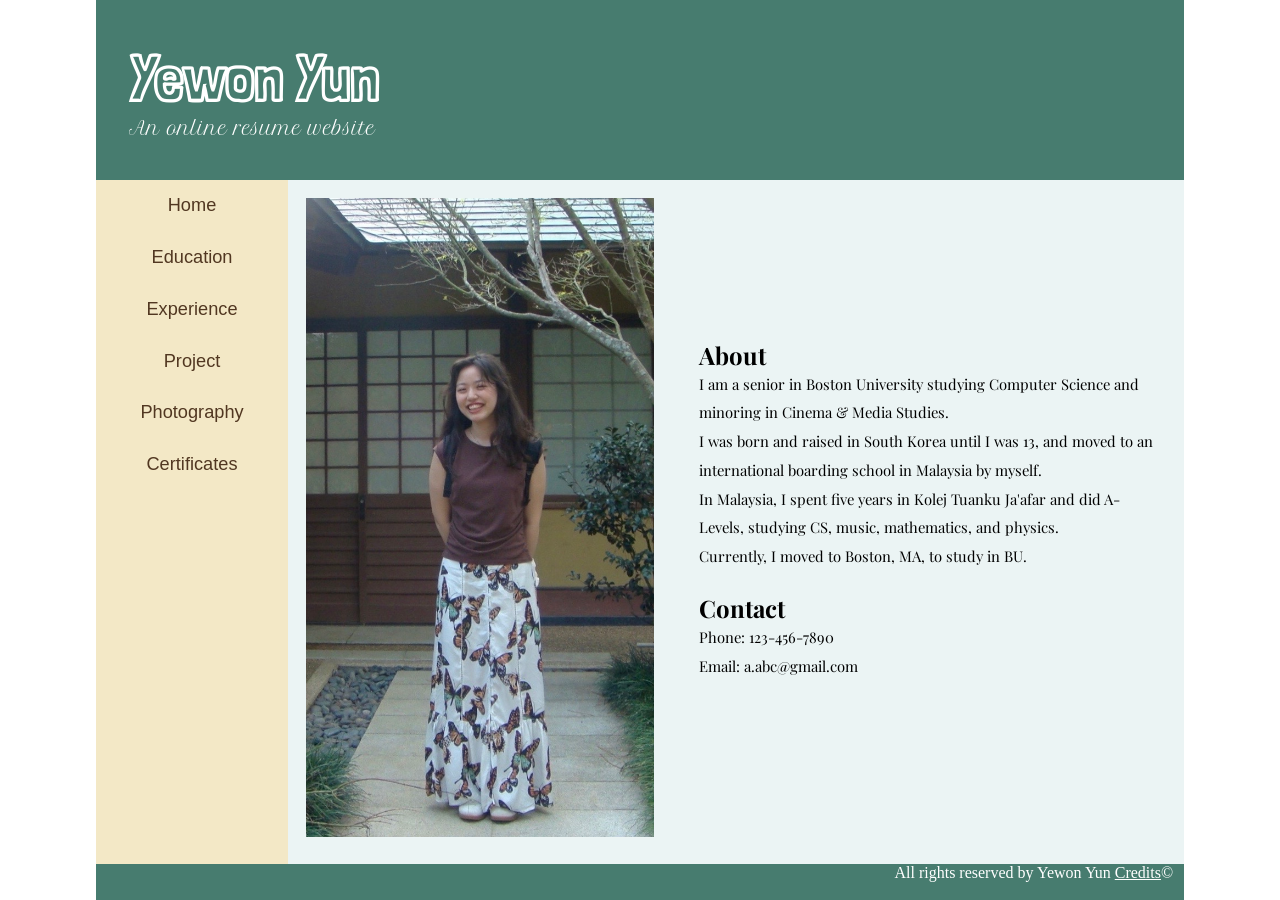
<file: index.html>
<!DOCTYPE html>
<html lang="en">
    <head>
        <meta charset="UTF-8">
        <link rel="stylesheet" href="styles.css">
        <link rel="preconnect" href="https://fonts.googleapis.com">
        <link rel="preconnect" href="https://fonts.gstatic.com" crossorigin>
        <link href="https://fonts.googleapis.com/css2?family=Emblema+One&family=Londrina+Outline&family=Petit+Formal+Script&family=Playfair+Display:ital,wght@0,400..900;1,400..900&display=swap" rel="stylesheet">
        <title>Home | Yewon's Resume</title>
    </head>
    <body>
        <div id="page-wrapper">
            <header>
                <h1>Yewon Yun</h1>
                <p>An online resume website</p>
            </header>

            <div class="wrap">
                <nav>
                    <ul>
                        <li><a href="index.html">Home</a></li>
                        <li><a href="education.html">Education</a></li>
                        <li><a href="experiences.html">Experience</a></li>
                        <li><a href="projects.html">Project</a></li>
                        <li><a href="photography.html">Photography</a></li>
                        <li><a href="certificates.html">Certificates</a></li>
                    </ul>
                </nav>

                <div class="whitepart">
                    <img src="images/yewon.jpg" alt="Yewon Yun">
                    <main>
                        <h2>About</h2>
                        <p>
                            I am a senior in Boston University studying Computer Science and minoring in Cinema & Media Studies. <br> <!-- searched this on the internet trying to learn how to write in next line-->
                            I was born and raised in South Korea until I was 13, and moved to an international boarding school in Malaysia by myself.<br>
                            In Malaysia, I spent five years in Kolej Tuanku Ja'afar and did A-Levels, studying CS, music, mathematics, and physics. <br>
                            Currently, I moved to Boston, MA, to study in BU. <br>
                        </p>
                        <h2>Contact</h2>
                        <p>
                            Phone: 123-456-7890 <br>
                            Email: a.abc@gmail.com<br>
                        </p>
                    </main>
                </div>
            </div>

            <footer>
                <p>All rights reserved by Yewon Yun <a href="">Credits</a>&#169;</p>
            </footer>

        </div>
        
    </body>

</html>
</file>
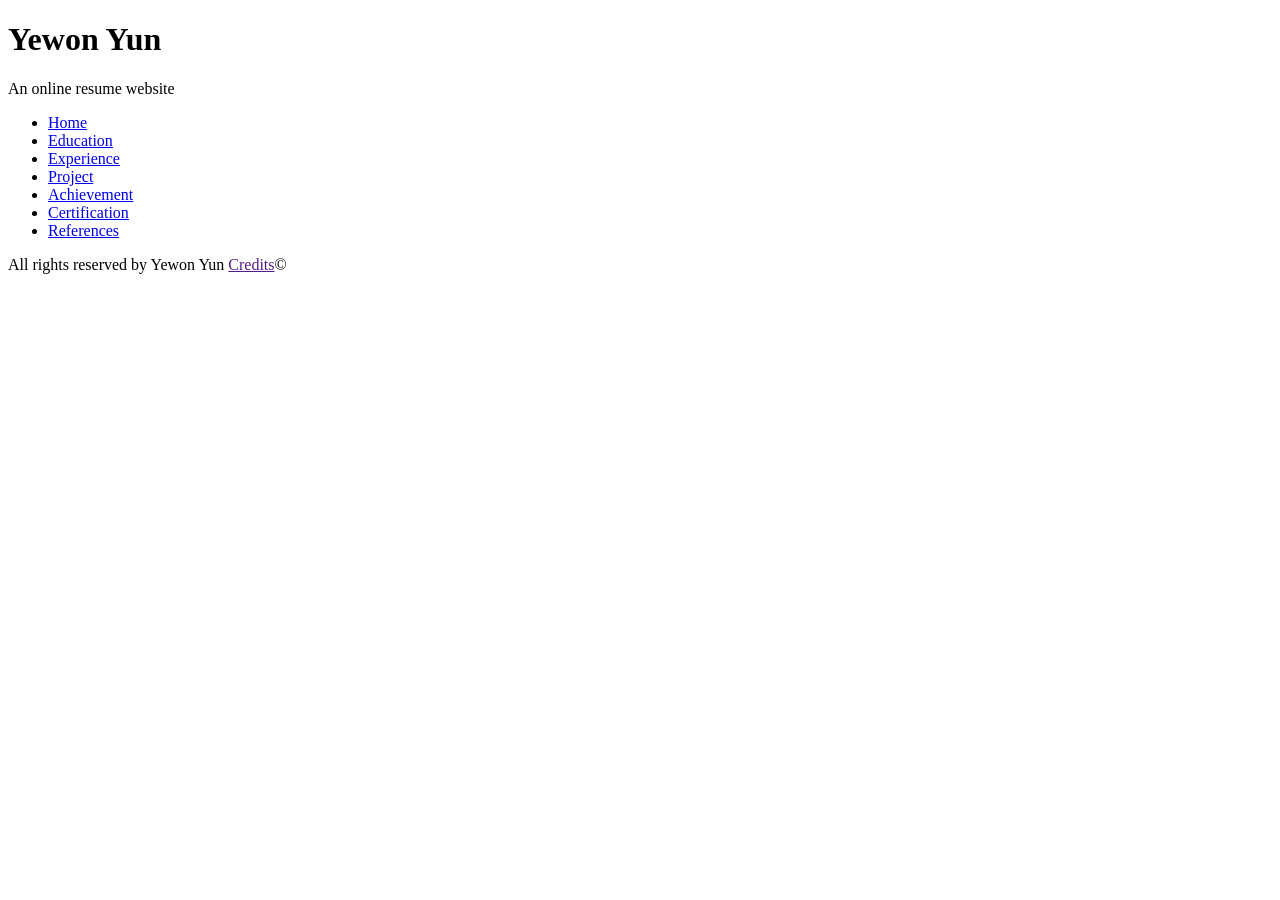
<file: achievements.html>
<!DOCTYPE html>
<html lang="en">
    <head>
        <meta charset="UTF-8">
        <title>Yewon's resume Website</title>
    </head>

    <header>
        <h1>Yewon Yun</h1>
        <p>An online resume website</p>
    </header>

    <nav>
        <ul>
            <li><a href="index.html">Home</a></li>
            <li><a href="education.html">Education</a></li>
            <li><a href="experiences.html">Experience</a></li>
            <li><a href="projects.html">Project</a></li>
            <li><a href="achievements.html">Achievement</a></li>
            <li><a href="certifications.html">Certification</a></li>
            <li><a href="references.html">References</a></li>
        </ul>
    </nav>

    <main>
        
    </main>

    <footer>
        <p>All rights reserved by Yewon Yun <a href="">Credits</a>&#169;</p>
    </footer>

    </html>
</file>
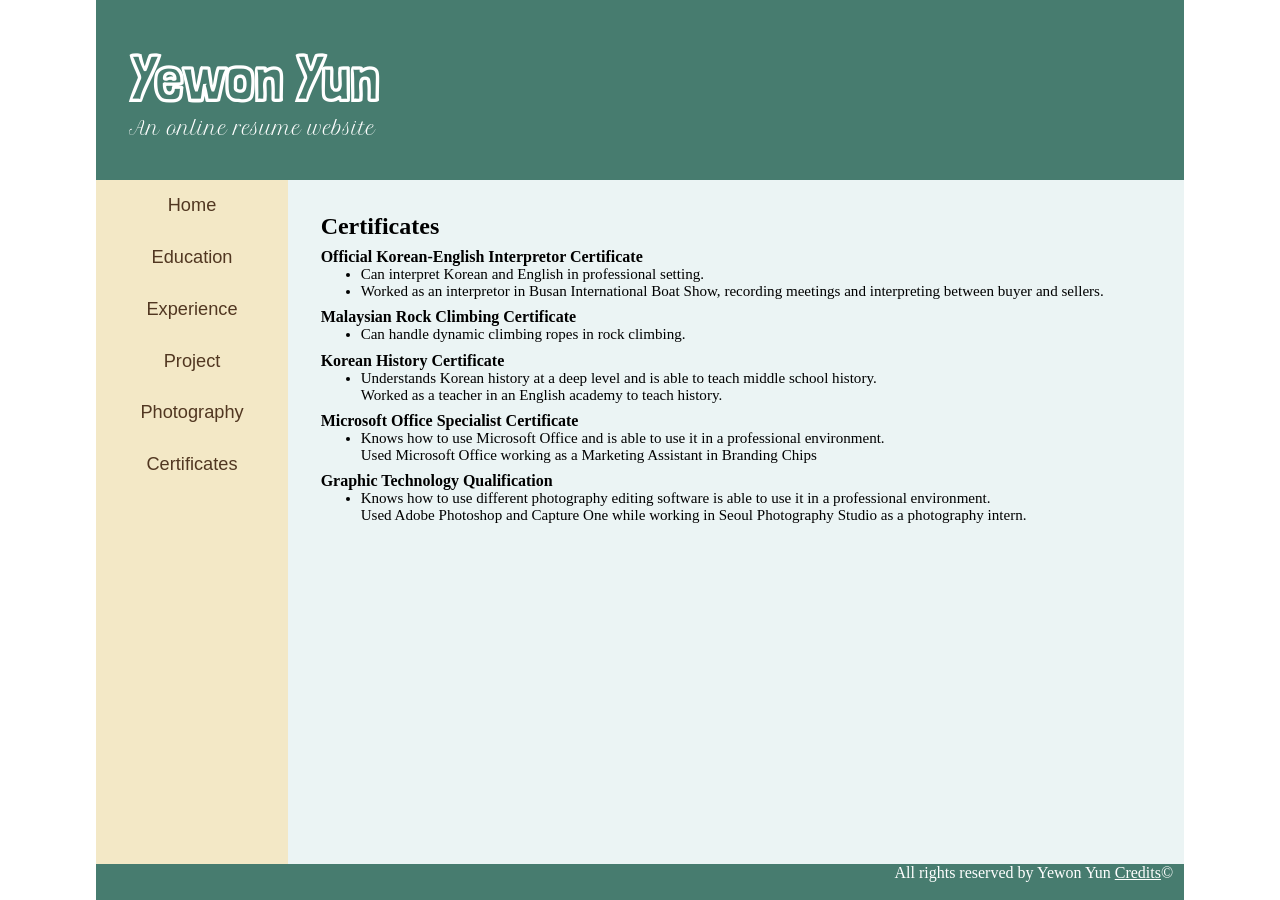
<file: certificates.html>
<!DOCTYPE html>
<html lang="en">
    <head>
        <meta charset="UTF-8">
        <link rel="stylesheet" href="styles.css">
        <link rel="preconnect" href="https://fonts.googleapis.com">
        <link rel="preconnect" href="https://fonts.gstatic.com" crossorigin>
        <link href="https://fonts.googleapis.com/css2?family=Emblema+One&family=Londrina+Outline&family=Petit+Formal+Script&family=Playfair+Display:ital,wght@0,400..900;1,400..900&display=swap" rel="stylesheet">
        <title>Certificates | Yewon's Resume</title>
    </head>

    <body>
        <div id="page-wrapper">
            <header>
                <h1>Yewon Yun</h1>
                <p>An online resume website</p>
            </header>

            <div class="wrap">
                <nav>
                    <ul>
                        <li><a href="index.html">Home</a></li>
                        <li><a href="education.html">Education</a></li>
                        <li><a href="experiences.html">Experience</a></li>
                        <li><a href="projects.html">Project</a></li>
                        <li><a href="photography.html">Photography</a></li>
                        <li><a href="certificates.html">Certificates</a></li>
                    </ul>
                </nav>

                <main class="exp">

                    <h2>Certificates</h2>

                        <h4>Official Korean-English Interpretor Certificate</h4>
                        <ul>
                            <li>Can interpret Korean and English in professional setting.</li>
                            <li>Worked as an interpretor in Busan International Boat Show, recording meetings and interpreting between buyer and sellers.</li>
                        </ul>
                        

                        <h4>Malaysian Rock Climbing Certificate</h4>
                        <ul>
                            <li>
                                Can handle dynamic climbing ropes in rock climbing.<br>
                            </li>
                        </ul>
                        

                        <h4>Korean History Certificate</h4>
                        <ul>
                            <li>
                                Understands Korean history at a deep level and is able to teach middle school history.<br>
                                Worked as a teacher in an English academy to teach history.
                            </li>
                        </ul>
                        

                        <h4>Microsoft Office Specialist Certificate</h4>
                        <ul>
                            <li>
                                Knows how to use Microsoft Office and is able to use it in a professional environment.<br>
                                Used Microsoft Office working as a Marketing Assistant in Branding Chips 
                            </li>
                        </ul>
                        
                        

                        <h4>Graphic Technology Qualification</h4>
                        <ul>
                            <li>
                                Knows how to use different photography editing software is able to use it in a professional environment.<br>
                                Used Adobe Photoshop and Capture One while working in Seoul Photography Studio as a photography intern. 
                            </li>
                        </ul>
                        
                </main>
            </div>

            <footer>
                <p>All rights reserved by Yewon Yun <a href="">Credits</a>&#169;</p>
            </footer>

        </div>
    </body>
    
</html>
</file>
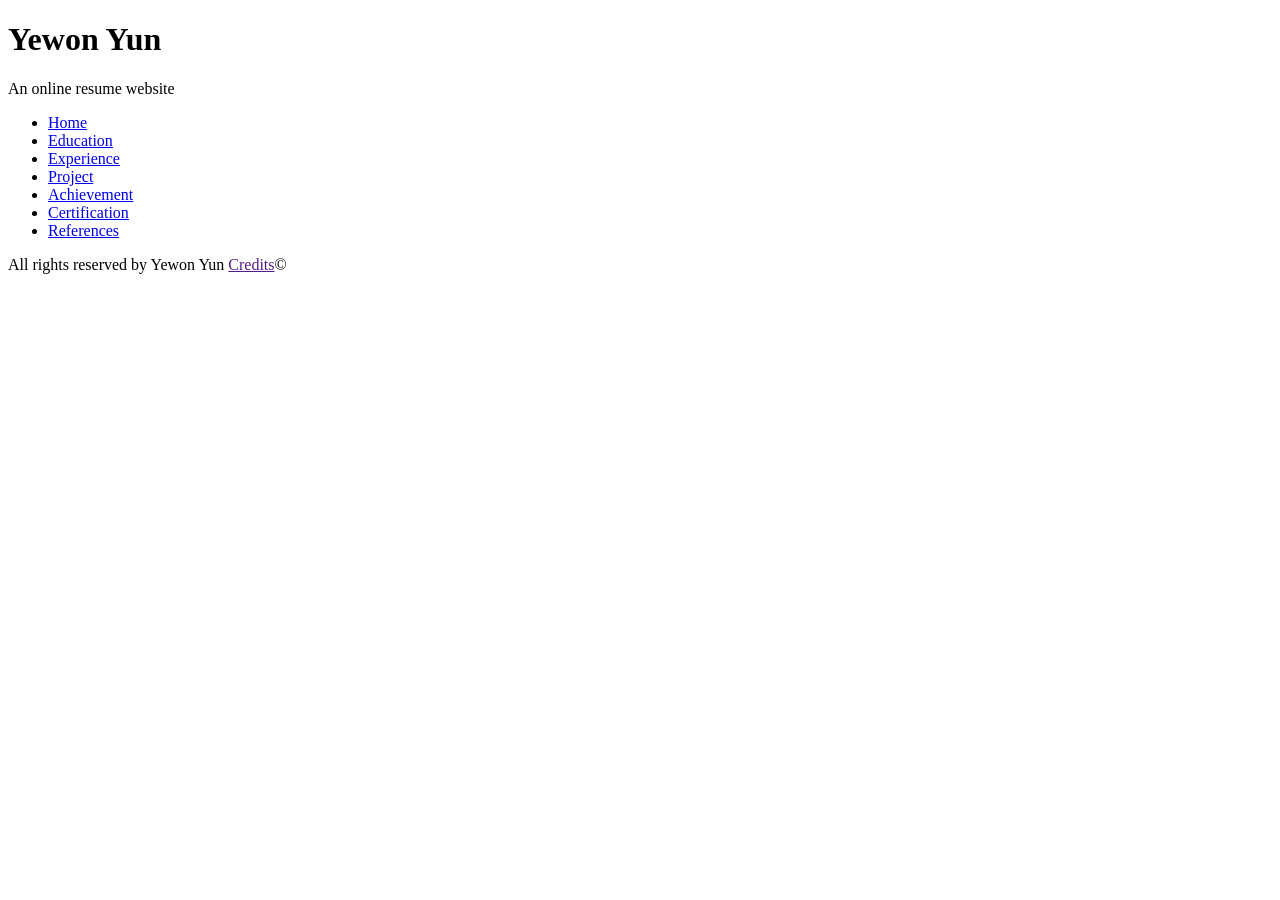
<file: certifications.html>
<!DOCTYPE html>
<html lang="en">
    <head>
        <meta charset="UTF-8">
        <title>Yewon's resume Website</title>
    </head>

    <header>
        <h1>Yewon Yun</h1>
        <p>An online resume website</p>
    </header>

    <nav>
        <ul>
            <li><a href="index.html">Home</a></li>
            <li><a href="education.html">Education</a></li>
            <li><a href="experiences.html">Experience</a></li>
            <li><a href="projects.html">Project</a></li>
            <li><a href="achievements.html">Achievement</a></li>
            <li><a href="certifications.html">Certification</a></li>
            <li><a href="references.html">References</a></li>
        </ul>
    </nav>


    <main>
        
    </main>

    <footer>
        <p>All rights reserved by Yewon Yun <a href="">Credits</a>&#169;</p>
    </footer>
    
    </html>
</file>
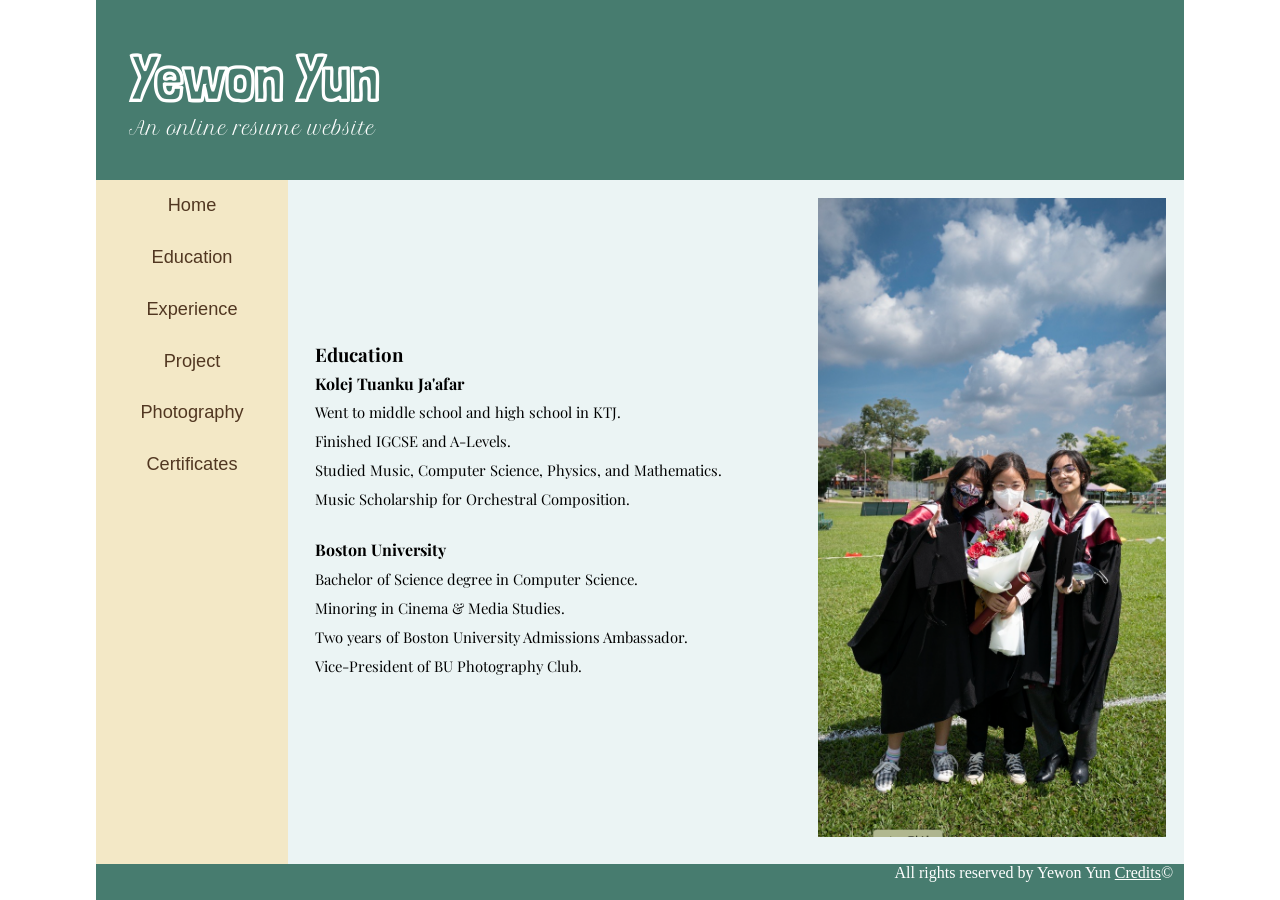
<file: education.html>
<!DOCTYPE html>
<html lang="en">
    <head>
        <meta charset="UTF-8">
        <link rel="stylesheet" href="styles.css">
        <link rel="preconnect" href="https://fonts.googleapis.com">
        <link rel="preconnect" href="https://fonts.gstatic.com" crossorigin>
        <link href="https://fonts.googleapis.com/css2?family=Emblema+One&family=Londrina+Outline&family=Petit+Formal+Script&family=Playfair+Display:ital,wght@0,400..900;1,400..900&display=swap" rel="stylesheet">
        <title>Education | Yewon's Resume</title>
    </head>
    <body>
        <div id="page-wrapper">
            <header>
                <h1>Yewon Yun</h1>
                <p>An online resume website</p>
            </header>

            <div class="wrap">
                <nav>
                    <ul>
                        <li><a href="index.html">Home</a></li>
                        <li><a href="education.html">Education</a></li>
                        <li><a href="experiences.html">Experience</a></li>
                        <li><a href="projects.html">Project</a></li>
                        <li><a href="photography.html">Photography</a></li>
                        <li><a href="certificates.html">Certificates</a></li>
                    </ul>
                </nav>

                <div class="whitepart">

                    <main>
                        <h3>Education</h3>

                        <h4>Kolej Tuanku Ja'afar</h4>
                        <p>Went to middle school and high school in KTJ. <br>
                            Finished IGCSE and A-Levels.<br>
                            Studied Music, Computer Science, Physics, and Mathematics.<br>
                            Music Scholarship for Orchestral Composition.</p>

                        <h4>Boston University</h4>
                        <p>Bachelor of Science degree in Computer Science.<br>
                            Minoring in Cinema & Media Studies.<br>
                            Two years of Boston University Admissions Ambassador.<br>
                            Vice-President of BU Photography Club.
                        </p>
                    </main>

                    <img src="images/graduation.png" alt="graduation photos" >


                </div>

                
            </div>

            <footer>
                <p>All rights reserved by Yewon Yun <a href="">Credits</a>&#169;</p>
            </footer>
        </div>
        

    </body>

    

    </html>
</file>
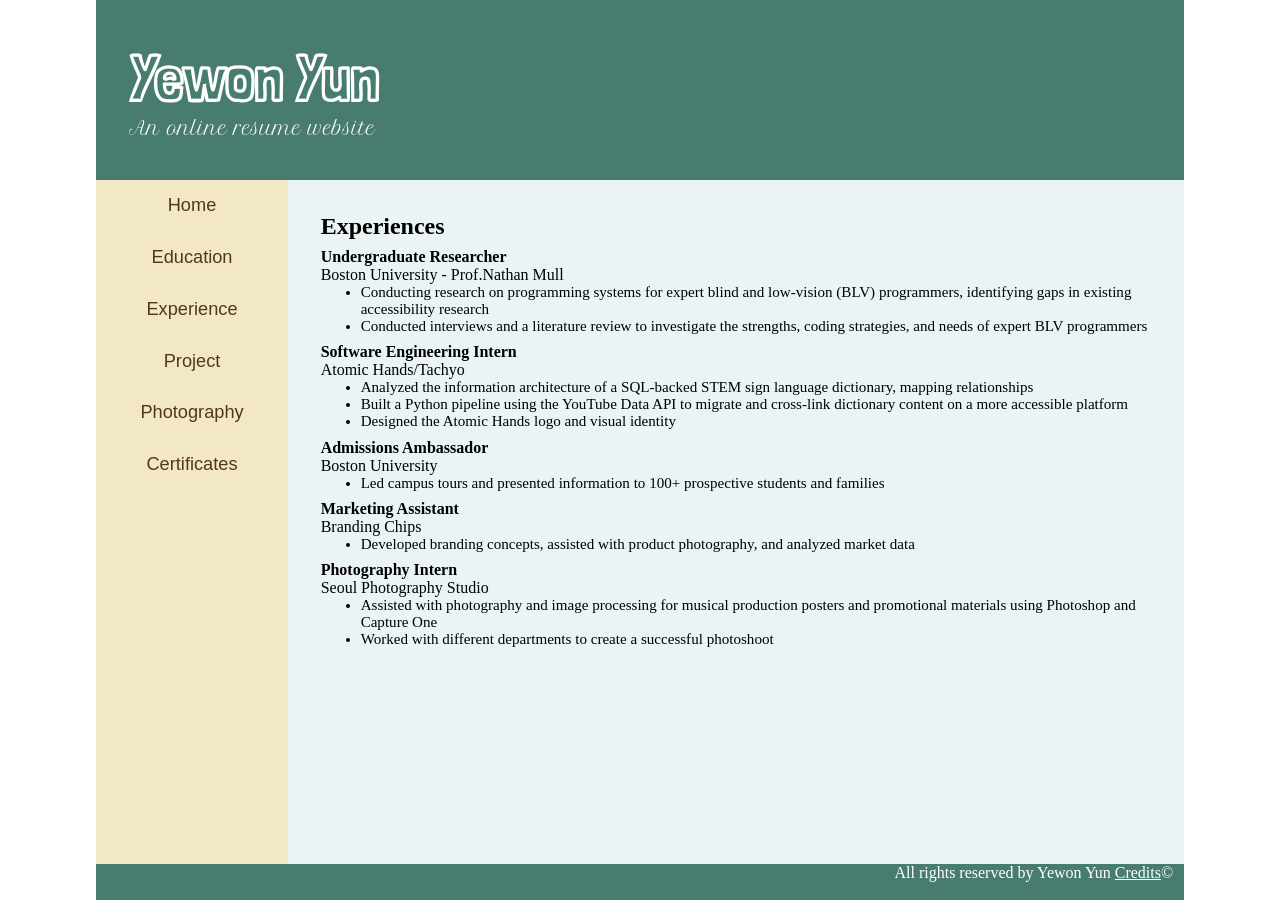
<file: experiences.html>
<!DOCTYPE html>
<html lang="en">
    <head>
        <meta charset="UTF-8">
        <link rel="stylesheet" href="styles.css">
        <link rel="preconnect" href="https://fonts.googleapis.com">
        <link rel="preconnect" href="https://fonts.gstatic.com" crossorigin>
        <link href="https://fonts.googleapis.com/css2?family=Emblema+One&family=Londrina+Outline&family=Petit+Formal+Script&family=Playfair+Display:ital,wght@0,400..900;1,400..900&display=swap" rel="stylesheet">
        <title>Experiences | Yewon's Resume</title>
    </head>

    <body>
        <div id="page-wrapper">
            <header>
                <h1>Yewon Yun</h1>
                <p>An online resume website</p>
            </header>

            <div class="wrap">
                <nav>
                    <ul>
                        <li><a href="index.html">Home</a></li>
                        <li><a href="education.html">Education</a></li>
                        <li><a href="experiences.html">Experience</a></li>
                        <li><a href="projects.html">Project</a></li>
                        <li><a href="photography.html">Photography</a></li>
                        <li><a href="certificates.html">Certificates</a></li>
                    </ul>
                </nav>

                <main class="exp">
                    <h2>Experiences</h2>
                    <div class="job">
                        <h4>Undergraduate Researcher</h4>
                        <p>Boston University  - Prof.Nathan Mull </p>
                        <ul>
                            <li>Conducting research on programming systems for expert blind and low-vision (BLV) programmers, identifying gaps in existing accessibility research</li>
                            <li>Conducted interviews and a literature review to investigate the strengths, coding strategies, and needs of expert BLV programmers</li>
                        </ul>
                    </div>

                    <div class="job">
                        <h4>Software Engineering Intern</h4>
                        <p>Atomic Hands/Tachyo</p>
                        <ul>
                            <li>Analyzed the information architecture of a SQL-backed STEM sign language dictionary, mapping relationships</li>
                            <li>Built a Python pipeline using the YouTube Data API to migrate and cross-link dictionary content on a more accessible platform</li>
                            <li>Designed the Atomic Hands logo and visual identity</li>
                        </ul>
                    </div>

                    <div class="job">
                        <h4>Admissions Ambassador</h4>
                        <p>Boston University</p>
                        <ul>
                            <li>Led campus tours and presented information to 100+ prospective students and families</li>
                        </ul>
                    </div>

                    <div class="job">
                        <h4>Marketing Assistant</h4>
                        <p>Branding Chips</p>
                        <ul>
                            <li>Developed branding concepts, assisted with product photography, and analyzed market data</li>
                        </ul>
                    </div>

                    <div class="job">
                        <h4>Photography Intern </h4>
                        <p>Seoul Photography Studio</p>
                        <ul>
                            <li>Assisted with photography and image processing for musical production posters and promotional materials using Photoshop and Capture One</li>
                            <li>Worked with different departments to create a successful photoshoot</li>
                        </ul>
                    </div>
                </main>
            </div>
            

            <footer>
                <p>All rights reserved by Yewon Yun <a href="">Credits</a>&#169;</p>
            </footer>
        </div>
        


    </body>

    
    </html>
</file>
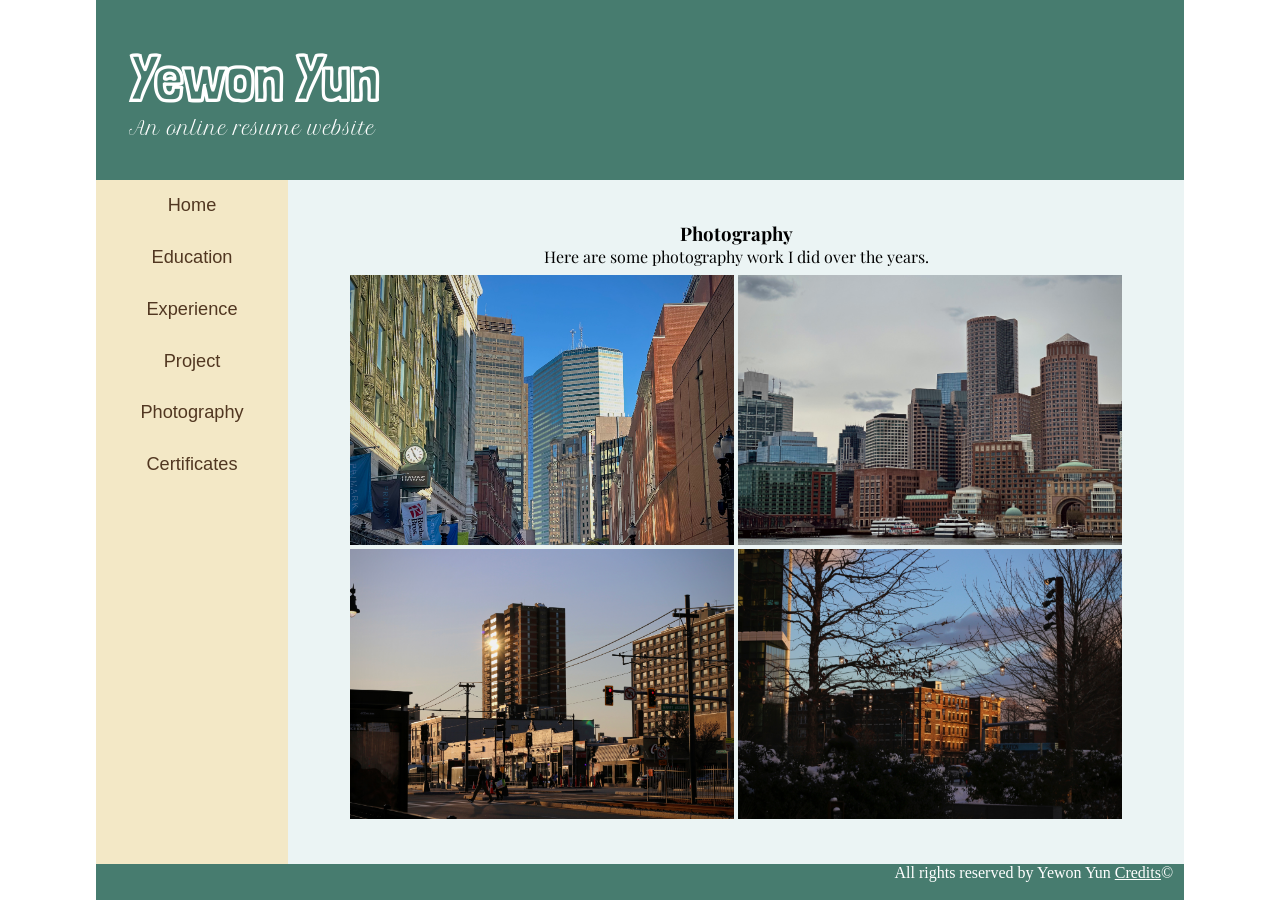
<file: photography.html>
<!DOCTYPE html>
<html lang="en">
    <head>
        <meta charset="UTF-8">
        <link rel="stylesheet" href="styles.css">
        <link rel="preconnect" href="https://fonts.googleapis.com">
        <link rel="preconnect" href="https://fonts.gstatic.com" crossorigin>
        <link href="https://fonts.googleapis.com/css2?family=Emblema+One&family=Londrina+Outline&family=Petit+Formal+Script&family=Playfair+Display:ital,wght@0,400..900;1,400..900&display=swap" rel="stylesheet">
        <title>Photography | Yewon's Resume</title>
    </head>

    <body>
        <div id="page-wrapper">
            <header>
                <h1>Yewon Yun</h1>
                <p>An online resume website</p>
            </header>

            <div class="wrap">
                <nav>
                    <ul>
                        <li><a href="index.html">Home</a></li>
                        <li><a href="education.html">Education</a></li>
                        <li><a href="experiences.html">Experience</a></li>
                        <li><a href="projects.html">Project</a></li>
                        <li><a href="photography.html">Photography</a></li>
                        <li><a href="certificates.html">Certificates</a></li>
                    </ul>
                </nav>


                <main class="photos">
                    <div class="phototext">
                        <h3>Photography</h3>
                        <p>Here are some photography work I did over the years.</p>
                    </div>
                    <div class="images">
                        <div class="container">
                            <img src="images/buildings.jpg" alt="buildings">
                            <img src="images/morebuildings.jpg" alt="Boston buildings">
                        </div>
                        <div class="container">
                            <img src="images/boston.jpg" alt="super88">
                        <img src="images/winter.jpg" alt="building in winter">
                        </div>
                        
                    </div>
                        
                </main>
                
            </div>

            <footer>
                <p>All rights reserved by Yewon Yun <a href="">Credits</a>&#169;</p>
            </footer>
        </div>
    </body>

    

    </html>
</file>
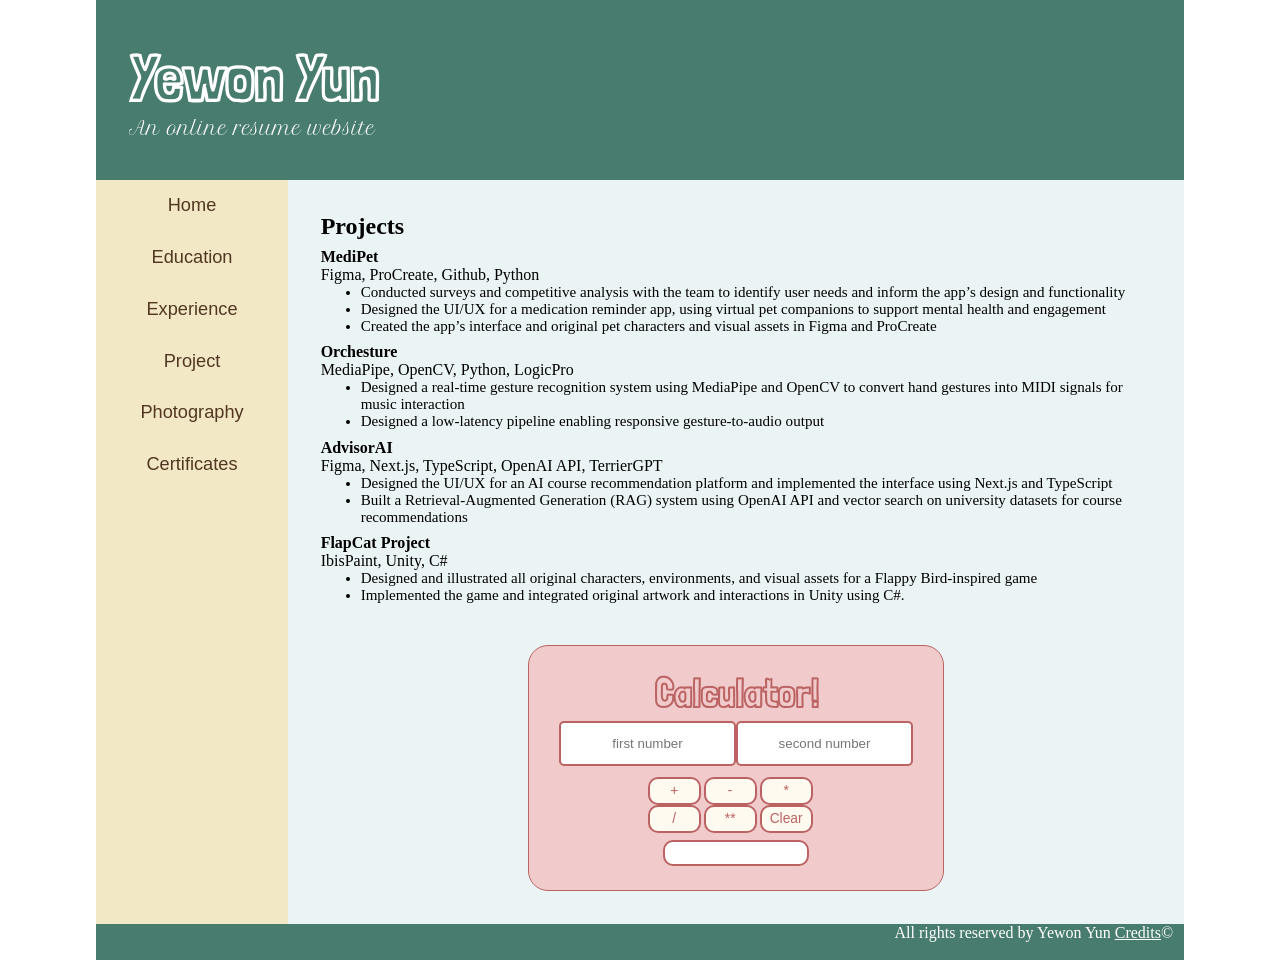
<file: projects.html>
<!DOCTYPE html>
<html lang="en">
    <head>
        <meta charset="UTF-8">
        <link rel="stylesheet" href="styles.css">
        <link rel="preconnect" href="https://fonts.googleapis.com">
        <link rel="preconnect" href="https://fonts.gstatic.com" crossorigin>
        <link href="https://fonts.googleapis.com/css2?family=Emblema+One&family=Londrina+Outline&family=Petit+Formal+Script&family=Playfair+Display:ital,wght@0,400..900;1,400..900&display=swap" rel="stylesheet">
        <title>Projects | Yewon's Resume</title>
    </head>

    <body>
        <div id="page-wrapper">
            <header>
                <h1>Yewon Yun</h1>
                <p>An online resume website</p>
            </header>

            <div class="wrap">
                <nav>
                    <ul>
                        <li><a href="index.html">Home</a></li>
                        <li><a href="education.html">Education</a></li>
                        <li><a href="experiences.html">Experience</a></li>
                        <li><a href="projects.html">Project</a></li>
                        <li><a href="photography.html">Photography</a></li>
                        <li><a href="certificates.html">Certificates</a></li>
                    </ul>
                </nav>

                <main class="exp">
                    <h2>Projects</h2>

                    <div class="project">
                        <h4>MediPet</h4>
                        <p>Figma, ProCreate, Github, Python</p>
                        <ul>
                            <li>Conducted surveys and competitive analysis with the team to identify user needs and inform the app’s design and functionality</li>
                            <li>Designed the UI/UX for a medication reminder app, using virtual pet companions to support mental health and engagement</li>
                            <li>Created the app’s interface and original pet characters and visual assets in Figma and ProCreate</li>
                        </ul>
                    </div>

                    <div class="project">
                        <h4>Orchesture</h4>
                        <p>MediaPipe, OpenCV, Python, LogicPro</p>
                        <ul>
                            <li>Designed a real-time gesture recognition system using MediaPipe and OpenCV to convert hand gestures into MIDI signals for music interaction</li>
                            <li>Designed a low-latency pipeline enabling responsive gesture-to-audio output</li>
                        </ul>
                    </div>

                    <div class="project">
                        <h4>AdvisorAI</h4>
                        <p>Figma, Next.js, TypeScript, OpenAI API, TerrierGPT</p>
                        <ul>
                            <li>Designed the UI/UX for an AI course recommendation platform and implemented the interface using Next.js and TypeScript</li>
                            <li>Built a Retrieval-Augmented Generation (RAG) system using OpenAI API and vector search on university datasets for course recommendations</li>
                        </ul>
                    </div>

                    <div class="project">
                        <h4>FlapCat Project</h4>
                        <p>IbisPaint, Unity, C#</p>
                        <ul>
                            <li>Designed and illustrated all original characters, environments, and visual assets for a Flappy Bird-inspired game</li>
                            <li>Implemented the game and integrated original artwork and interactions in Unity using C#.</li>
                        </ul>
                    </div>



                    <div class="cont">
                        <div class="calculator">
                            <h2>Calculator!</h2>
                            <div class="calc">
                                <div class="ins">
                                    <label for "num1"></label>
                                    <input type="text" id="num1" placeholder="first number">
                                    <label for "num2"></label>
                                    <input type="text" id="num2" placeholder="second number">
                                </div>
                                
                                <div class="buttons">
                                    <button OnClick="doAdd()">+</button>
                                    <button OnClick="doMin()">-</button>
                                    <button OnClick="doMult()">*</button>
                                    <button OnClick="doDiv()">/</button>
                                    <button OnClick="doPow()">**</button>
                                    <button OnClick="doClear()">Clear</button>
                                </div>
                            </div>
                            
                            
                            <h3 id="output"></h3>
                        </div>
                    </div>
                    
                    
                    
                </main>

               
            </div>

            <footer>
                <p>All rights reserved by Yewon Yun <a href="">Credits</a>&#169;</p>
            </footer>
        </div>
        <script src="calculator.js"></script>
    </body>

    

    </html>
</file>
<file: styles.css>
*{
    margin: 0;
    box-sizing: border-box;
}

body{
    display: flex;
    width: 100%;
    height: 100%;
    justify-content: center;
}

#page-wrapper{
    background-color: #ebf4f4;
    margin: 0 auto;
    height: 100%;
    width: 85%;
}

/*------Header & Footer------*/

header{
    height: 20vh;
    background-color: #477c6f;
    color: white;
    display: flex;
    flex-direction: column;
    justify-content: center;
    padding-left: 3%
}

header h1{
    font-family: 'Londrina Outline';
    font-size: calc(1px + 5vw);
}

header p{
    font-family: 'Petit Formal Script';
    font-size: calc(1px + 1.3vw);
}

footer{
    height: 4vh;
    color:white;
    background-color: #477c6f;
    display:flex;
    justify-content: right;
    text-align: center;
    padding-right:1%;
}

footer a{
    color:white;
}

/*------Entire Content Display------*/

.wrap{
    display: flex;
}

/*------Navigation Bar------*/

nav{
    background-color: #f3e8c6;
    width: 15vw;
    min-height: 76vh;
}

nav ul{
    padding-left: 0;
    list-style: none;
    display: flex;
    flex-direction: column;
}

nav ul :hover{
    background-color: #f0c0c0;
}

nav li{
    text-align: center;;
    padding: 8%;
}

nav a{
    text-decoration: none;
    color: #513721; 
    font-size: calc(0.3px + 1.4vw);
    font-family: 'Franklin Gothic Medium', 'Arial Narrow', Arial, sans-serif;
}

/*------Main Contents------*/

.whitepart{
    width: 70vw;
    display: flex;
    font-family: 'Playfair Display';
}

.whitepart img{
    object-fit: cover;
    width: 30vw;
    height: 75vh;
    max-width: 80%;
    padding: 2%;
}

.whitepart main{
    width: 55vw;
    padding: 7% 3% 7% 3%;
    line-height: 180%;
    display: flex;
    flex-direction: column;
    justify-content: center;
}

.whitepart main p{
    margin-bottom: 5%;
    font-size: calc(2px + 1vw);
}
.photos{
    width: 70vw;
    padding: 3%;
    display: flex;
}

.photos{
    padding: 3%;
    display: flex;
    flex-direction: column;
    justify-content: center;
    align-items: center;
}

.phototext{
    display: flex;
    flex-direction: column;
    justify-content: center;
    align-items: center;
    padding-bottom: 1%;
    font-family: 'Playfair Display';
}

.images{
    display: flex;
    flex-direction: column;
    justify-content: center;
    align-items: center;
}

.images img{
    width: 30vw;
    height: 30vh;
    object-fit: cover;
    max-width: 100%;

}

.exp{
    padding: 3%;
    width: 70vw; /*THE NAVIGATION BAR HAS A PROBLEM-----------!!!!!!!!!!!!!!!!!!!!!---*/
}

.exp h4{
    padding-top: 1%;
}

.exp li{
    font-size: calc(1px + 1.1vw);
}

/*------Calculator------*/

.cont{
    width: 100%;
    display: flex;
    justify-content: center;
}

.calculator{
    background-color: #f1cbcb;
    width: 50%;
    border: 1px solid #bb6363;
    border-radius: 20px;
    padding: 3%;
    display: flex;
    flex-direction: column;
    justify-content: center;
    align-items: center;
    margin-top: 5%;
    font-family: 'Londrina Outline';
}

.calculator h2{
    color:#bb6363;
    padding-bottom: 1%;
    font-size: calc(1px + 3vw);
}

.calc{
    display: flex;
    flex-direction: column;
    justify-content: center;
    align-items: center;
}

.ins input{
    border: 2px solid #bb6363;
    border-radius: 5px;
    height: 5vh;
    display:flex;
    text-align: center;
    width: 50%;
}

.ins{
    padding-bottom: 3%;
    display:flex;
}

.buttons button{
    background-color: floralwhite;
    border: 2px solid #bb6363;
    color: #bb6363;
    width: 30%;
    height: calc(1px + 3vh);
    border-radius: 10px;
    font-size: calc(1px + 1vw);
    text-align: center;
}

#output{
    border: 2px solid #bb6363;
    border-radius: 10px;
    background-color: white;
    width: 40%;
    margin-top: 2%;
    padding: 3% 4% 3% 4%;
    text-align: center;
    font-family: 'Franklin Gothic Medium', 'Arial Narrow', Arial, sans-serif;
}


/*------------ipad screen-----------------------------------------------------------------------------*/



@media screen and (max-width: 1000px){
    .wrap{
        flex-direction: column;
    }

    header{
        display: flex;
        flex-direction: column;
        justify-content: center;
        padding-left: 3%
    }

    header h1{
        font-size: calc(1px + 5vw);
    }

    header p{
        font-size: calc(1px + 1.7vw);
    }
    

    nav{
        width: 100%;
        height: auto;
        min-height: auto;
    }

    nav ul{
        padding-left: 0;
        list-style: none;
        display: flex;
        flex-direction: row;
        justify-content: center;
        text-align: center;
    }

    nav li{
        padding: 1%;
    }

    nav a{ 
        font-size: calc(1px + 2vw);
    }

    .whitepart main p{
        font-size: calc(2px + 2.5vw);
    }

    .whitepart{
        flex-direction: column;
        width: 100%;
        justify-content: center;
        text-align: center;
        align-items: center;
    }

    .whitepart img{
        width: 90%;
        max-width: 100%;
        height: 65vh;
        object-fit: cover;
        object-position: center 40%;/*this is apparently used often with object fit. learned in W3Schools CSS tutorial*/
        padding: 2%;
    }

    .whitepart main{
        width: 70vw;
    }

    .exp{
        padding: 7%;
        font-size: calc(1px + 2vw);
        width: 100%;
    }

    .job{
        padding-bottom: 5%;
    }

    .exp h2{
        font-size: calc(4px + 2vw);
    }

    .exp h4{
        font-size: calc(1px + 2vw);
    }

    .exp p{
        font-size: calc(1px + 2vw);
    }
    
    .exp li{
        font-size: calc(1px + 2vw);
    }

    .photos{
        width:100%;
        max-width: 100%;
    }

    .container{
        display: flex;
        flex-direction: column;
        justify-content: center;
        align-items: center;
    }

    .images img{
        width: 80vw;
        min-height: 50vh;
        max-width: 100%;
        padding: 1%;
    }

    .calculator{
        width:60%;
    }

    .calculator h2{
        font-size: calc(2px + 5vw);
    }

    .buttons button{
        font-size: calc(1px + 1.5vw);
    }

    .ins input{
        font-size: calc(1px + 2vw);
    }

}

/*------------phone screen-----------------------------------------------------------------------------*/



@media screen and (max-width: 750px){
    .wrap{
        flex-direction: column;
    }

    header{
        display:flex;
        flex-direction: column;
        align-items: center;
        text-align: center;
    }

    header h1{
        font-size: calc(1px + 7vw);
    }

    header p{
        font-size: calc(1px + 2vw);
    }

    nav{
        width: 100%;
        height: auto;
        min-height: auto;
    }

    nav ul{
        padding-left: 0;
        list-style: none;
        display: flex;
        flex-direction: row;
        justify-content: center;
        text-align: center;
    }


    nav li{
        padding: 1%;
    }

    nav a{ 
        font-size: 100%;
    }

    .whitepart main p{
        font-size: calc(2px + 2.5vw);
    }

    .whitepart{
        flex-direction: column;
        width: 100%;
        justify-content: center;
        text-align: center;
        align-items: center;
    }

    .whitepart img{
        width: 90%;
        max-width: 100%;
        height: 45vh;
        object-fit: cover;
        object-position: center 30%;/*this is apparently used often with object fit. learned in W3Schools CSS tutorial*/
        padding: 2%;
    }

    .whitepart main{
        width: 70vw;
    }

    .exp{
        padding: 7%;
        font-size: calc(1px + 3vw);
        width: 100%;
    }

    .job{
        padding-bottom: 5%;
    }

    .exp h2{
        font-size: calc(4px + 3vw);
    }

    .exp h4{
        font-size: calc(1px + 3vw);
    }

    .exp p{
        font-size: calc(1px + 2.5vw);
    }
    
    .exp li{
        font-size: calc(1px + 2.5vw);
    }

    .photos{
        width:100%;
        max-width: 100%;
    }

    .container{
        display: flex;
        flex-direction: column;
        justify-content: center;
        align-items: center;
    }

    .images img{
        width: 80vw;
        min-height: 20vh;
        padding: 1%;
        max-width: 100%;
    }

    .calculator{
        width:80%;
    }

    .calculator h2{
        font-size: calc(3px + 6vw);
    }

    .buttons button{
        font-size: calc(1px + 2vw);
        width: 40%;
        padding: 2%;
    }

}
</file>
